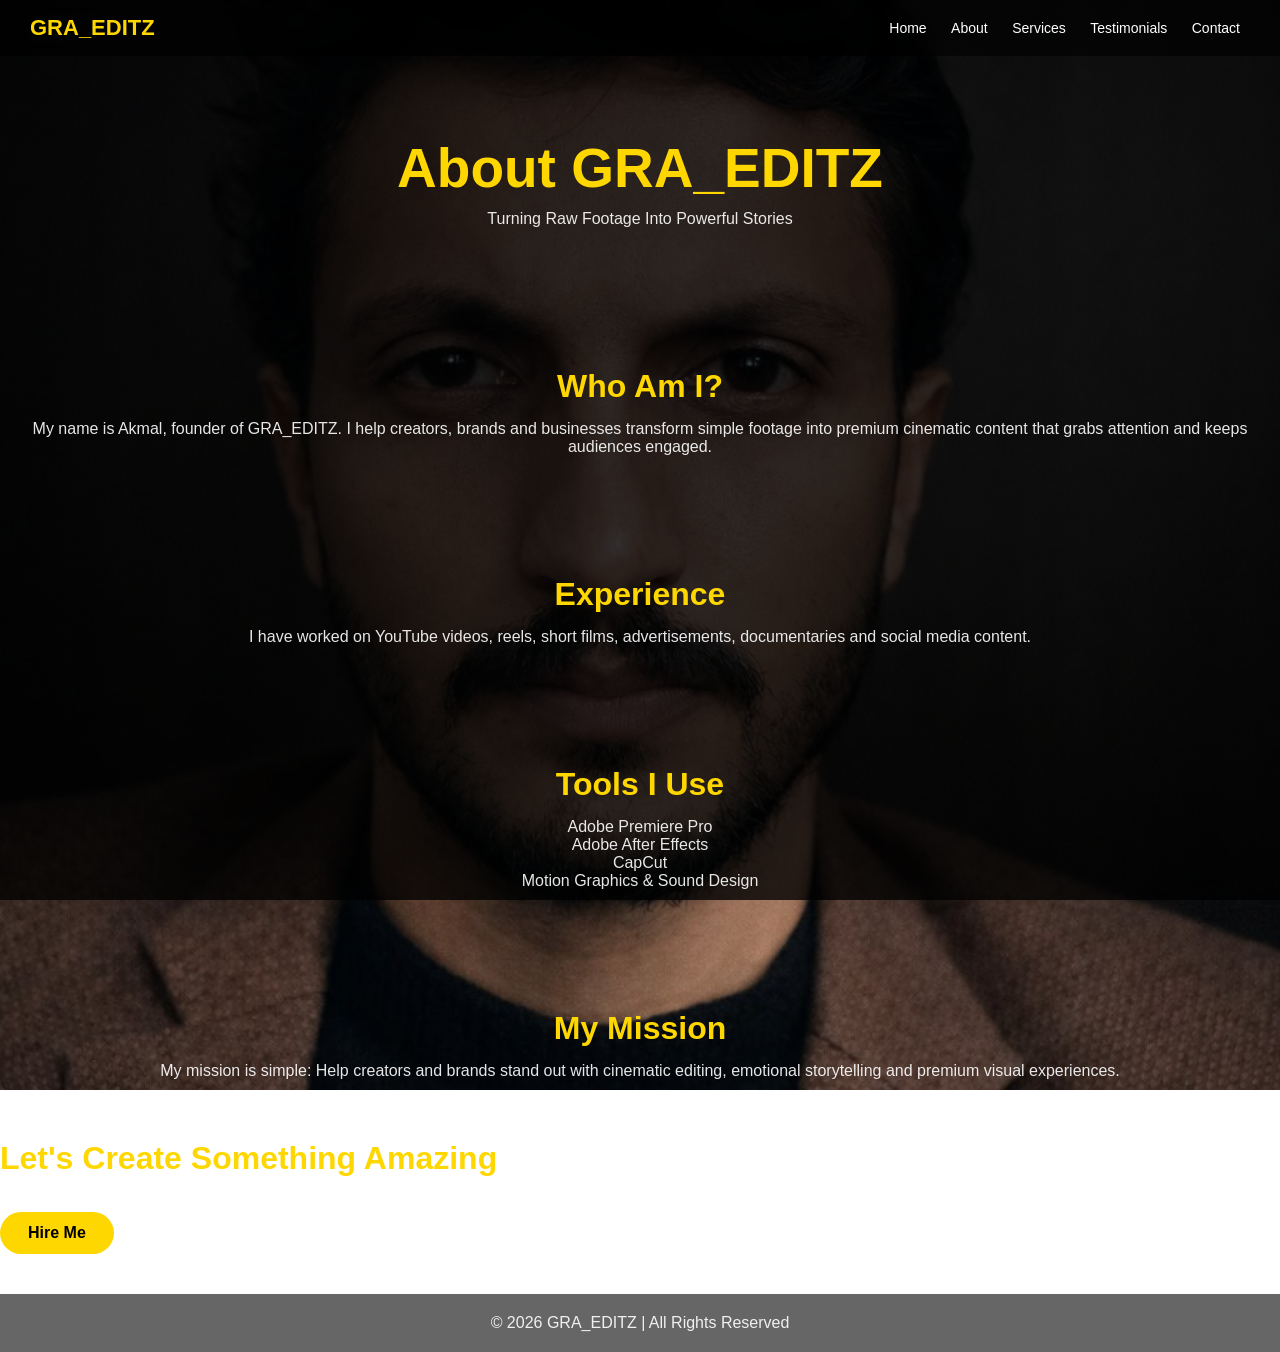
<file: about.html>
<!DOCTYPE html>
<html lang="en">

<head>
    <meta charset="UTF-8">
    <meta name="viewport" content="width=device-width, initial-scale=1.0">
    <title>About | GRA_EDITZ</title>
    <link rel="stylesheet" href="style.css">
</head>

<body>

    <!-- NAVBAR -->
    <nav class="navbar">

        <div class="logo">
            GRA_EDITZ
        </div>

        <div class="nav-links">

            <a href="index.html">Home</a>

            <a href="about.html">About</a>

            <a href="services.html">Services</a>

            <a href="testimonials.html">Testimonials</a>

            <a href="contact.html">Contact</a>

        </div>

    </nav>



    <!-- ABOUT HERO -->
    <section class="hero">

        <h1>
            About GRA_EDITZ
        </h1>

        <p>
            Turning Raw Footage Into Powerful Stories
        </p>

    </section>




    <!-- MAIN ABOUT -->
    <section class="about-section">

        <h2>
            Who Am I?
        </h2>

        <p>

            My name is Akmal, founder of GRA_EDITZ.

            I help creators, brands and businesses transform
            simple footage into premium cinematic content
            that grabs attention and keeps audiences engaged.

        </p>

    </section>




    <!-- EXPERIENCE -->
    <section class="about-section">

        <h2>
            Experience
        </h2>

        <p>

            I have worked on YouTube videos, reels,
            short films, advertisements, documentaries
            and social media content.

        </p>

    </section>




    <!-- TOOLS -->
    <section class="about-section">

        <h2>
            Tools I Use
        </h2>

        <p>
            Adobe Premiere Pro
        </p>

        <p>
            Adobe After Effects
        </p>

        <p>
            CapCut
        </p>

        <p>
            Motion Graphics & Sound Design
        </p>

    </section>




    <!-- MISSION -->
    <section class="about-section">

        <h2>
            My Mission
        </h2>

        <p>

            My mission is simple:

            Help creators and brands stand out
            with cinematic editing, emotional storytelling
            and premium visual experiences.

        </p>

    </section>




    <!-- CTA -->
    <section class="cta">

        <h2>
            Let's Create Something Amazing
        </h2>

        <a class="btn"
            href="https://wa.me/923143576406">

            Hire Me

        </a>

    </section>




    <!-- FOOTER -->
    <footer class="footer">

        <p>
            © 2026 GRA_EDITZ | All Rights Reserved
        </p>

    </footer>



</body>

</html>
</file>
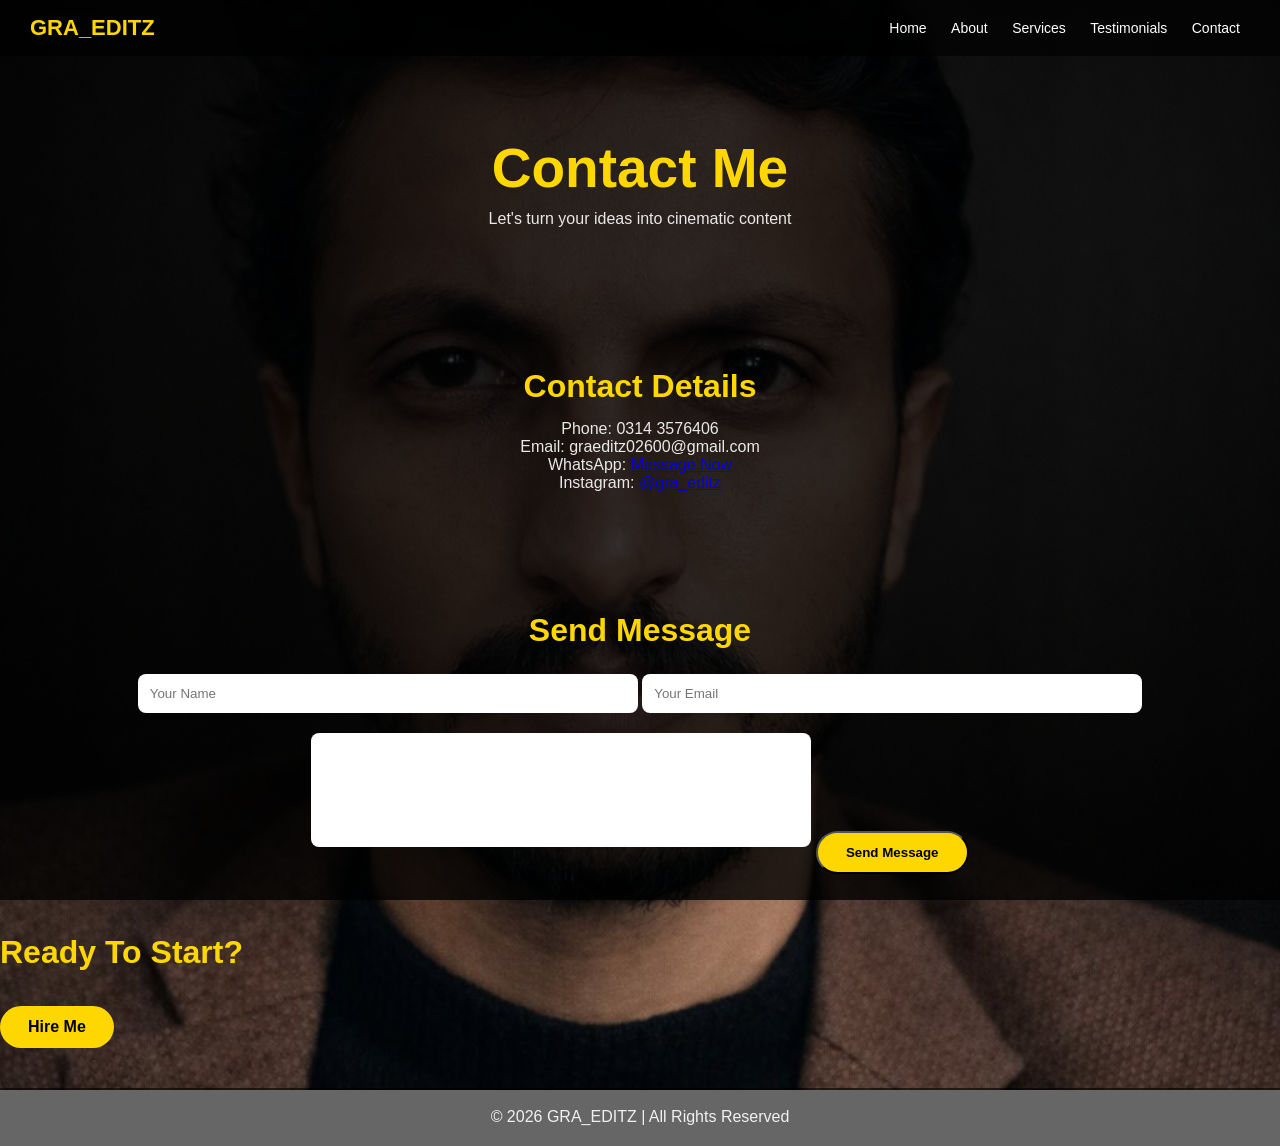
<file: contact.html>
<!DOCTYPE html>
<html lang="en">

<head>
    <meta charset="UTF-8">
    <meta name="viewport" content="width=device-width, initial-scale=1.0">
    <title>Contact | GRA_EDITZ</title>
    <link rel="stylesheet" href="style.css">
</head>

<body>

    <!-- NAVBAR -->
    <nav class="navbar">

        <div class="logo">
            GRA_EDITZ
        </div>

        <div class="nav-links">

            <a href="index.html">Home</a>

            <a href="about.html">About</a>

            <a href="services.html">Services</a>

            <a href="testimonials.html">Testimonials</a>

            <a href="contact.html">Contact</a>

        </div>

    </nav>



    <!-- HERO -->
    <section class="hero">

        <h1>
            Contact Me
        </h1>

        <p>
            Let's turn your ideas into cinematic content
        </p>

    </section>




    <!-- CONTACT INFO -->
    <section class="contact">

        <h2>
            Contact Details
        </h2>

        <p>
            Phone: 0314 3576406
        </p>

        <p>
            Email: graeditz02600@gmail.com
        </p>

        <p>
            WhatsApp:
            <a href="https://wa.me/923143576406">
                Message Now
            </a>
        </p>

        <p>
            Instagram:
            <a href="#">
                @gra_editz
            </a>
        </p>

    </section>




    <!-- CONTACT FORM -->
    <section class="contact-form">

        <h2>
            Send Message
        </h2>

        <form>

            <input 
                type="text"
                placeholder="Your Name"
                required>


            <input 
                type="email"
                placeholder="Your Email"
                required>


            <textarea
                rows="6"
                placeholder="Your Message"
                required>
            </textarea>


            <button class="btn" type="submit">

                Send Message

            </button>

        </form>

    </section>




    <!-- CTA -->
    <section class="cta">

        <h2>
            Ready To Start?
        </h2>

        <a class="btn"
            href="https://wa.me/923143576406">

            Hire Me

        </a>

    </section>




    <!-- FOOTER -->
    <footer class="footer">

        <p>
            © 2026 GRA_EDITZ | All Rights Reserved
        </p>

    </footer>



</body>

</html>
</file>
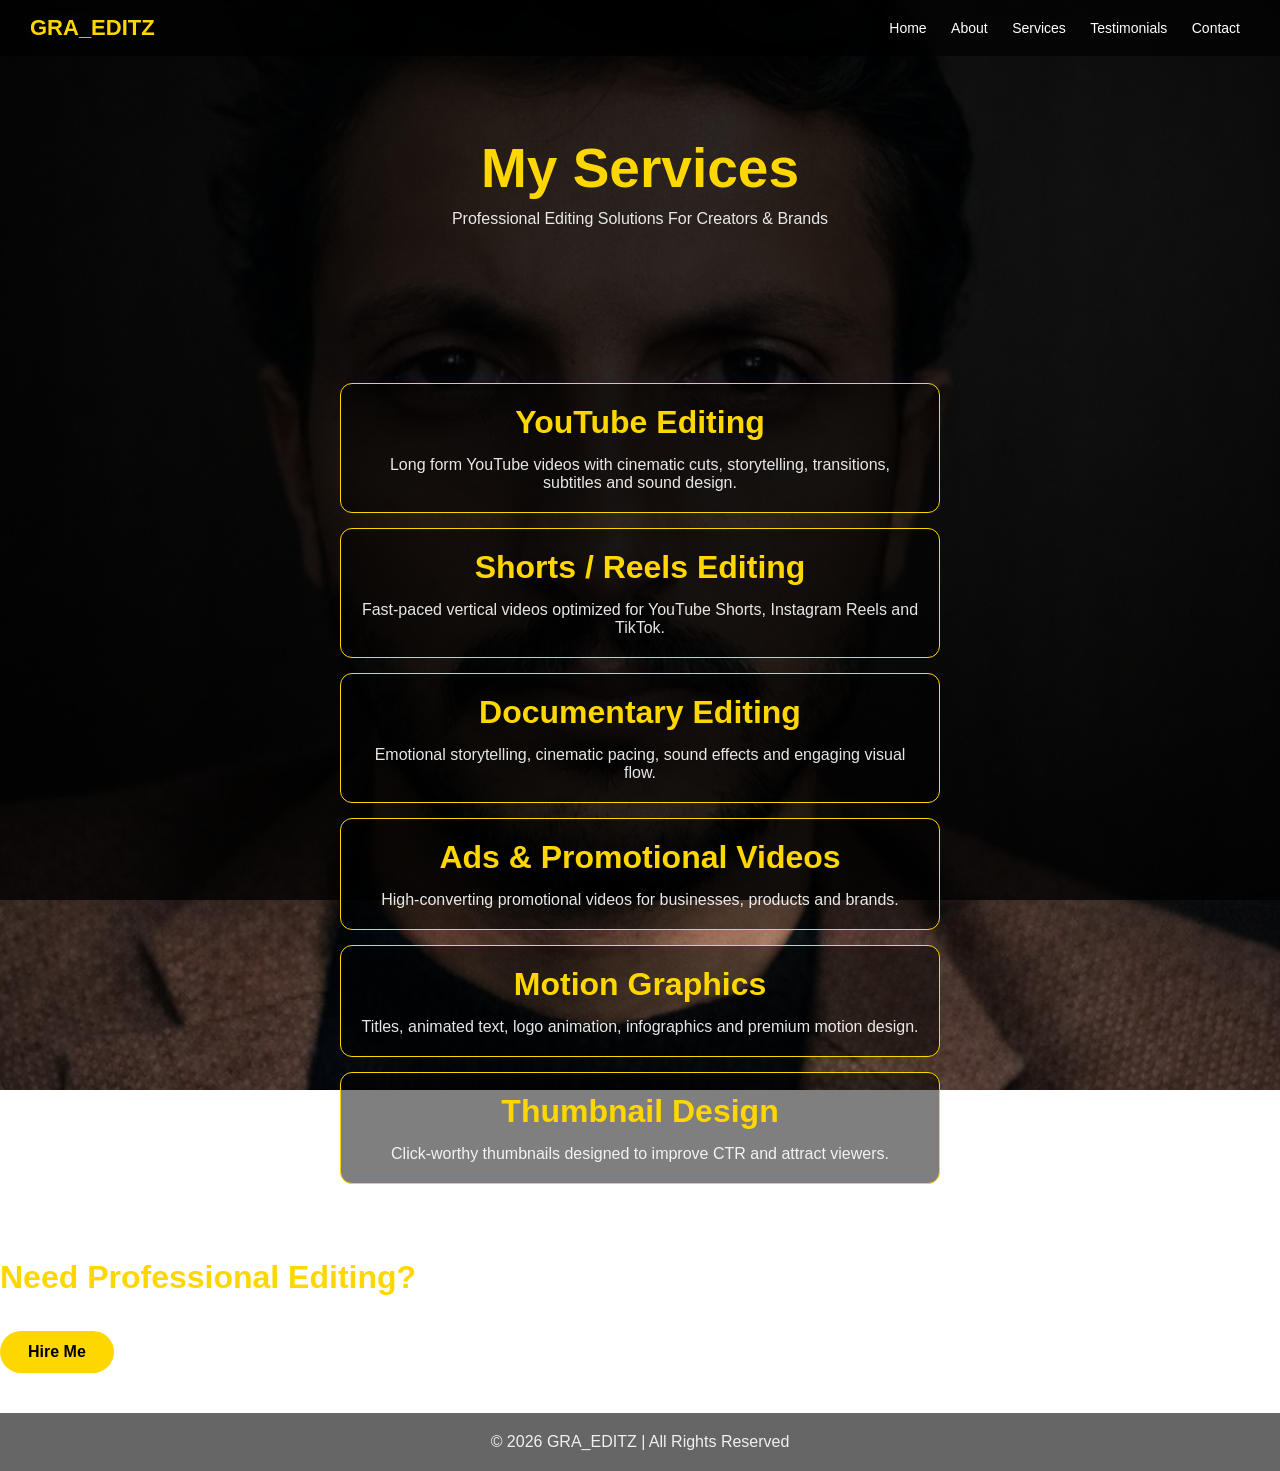
<file: services.html>
<!DOCTYPE html>
<html lang="en">

<head>
    <meta charset="UTF-8">
    <meta name="viewport" content="width=device-width, initial-scale=1.0">
    <title>Services | GRA_EDITZ</title>
    <link rel="stylesheet" href="style.css">
</head>

<body>

    <!-- NAVBAR -->
    <nav class="navbar">

        <div class="logo">
            GRA_EDITZ
        </div>

        <div class="nav-links">

            <a href="index.html">Home</a>

            <a href="about.html">About</a>

            <a href="services.html">Services</a>

            <a href="testimonials.html">Testimonials</a>

            <a href="contact.html">Contact</a>

        </div>

    </nav>



    <!-- HERO -->
    <section class="hero">

        <h1>
            My Services
        </h1>

        <p>
            Professional Editing Solutions For Creators & Brands
        </p>

    </section>




    <!-- SERVICES -->
    <section class="services-section">


        <div class="service-card">

            <h2>
                YouTube Editing
            </h2>

            <p>

                Long form YouTube videos with cinematic cuts,
                storytelling, transitions, subtitles and sound design.

            </p>

        </div>




        <div class="service-card">

            <h2>
                Shorts / Reels Editing
            </h2>

            <p>

                Fast-paced vertical videos optimized for
                YouTube Shorts, Instagram Reels and TikTok.

            </p>

        </div>




        <div class="service-card">

            <h2>
                Documentary Editing
            </h2>

            <p>

                Emotional storytelling, cinematic pacing,
                sound effects and engaging visual flow.

            </p>

        </div>




        <div class="service-card">

            <h2>
                Ads & Promotional Videos
            </h2>

            <p>

                High-converting promotional videos for
                businesses, products and brands.

            </p>

        </div>




        <div class="service-card">

            <h2>
                Motion Graphics
            </h2>

            <p>

                Titles, animated text, logo animation,
                infographics and premium motion design.

            </p>

        </div>




        <div class="service-card">

            <h2>
                Thumbnail Design
            </h2>

            <p>

                Click-worthy thumbnails designed
                to improve CTR and attract viewers.

            </p>

        </div>


    </section>




    <!-- CTA -->
    <section class="cta">

        <h2>
            Need Professional Editing?
        </h2>

        <a class="btn"
            href="https://wa.me/923143576406">

            Hire Me

        </a>

    </section>




    <!-- FOOTER -->
    <footer class="footer">

        <p>
            © 2026 GRA_EDITZ | All Rights Reserved
        </p>

    </footer>



</body>

</html>
</file>
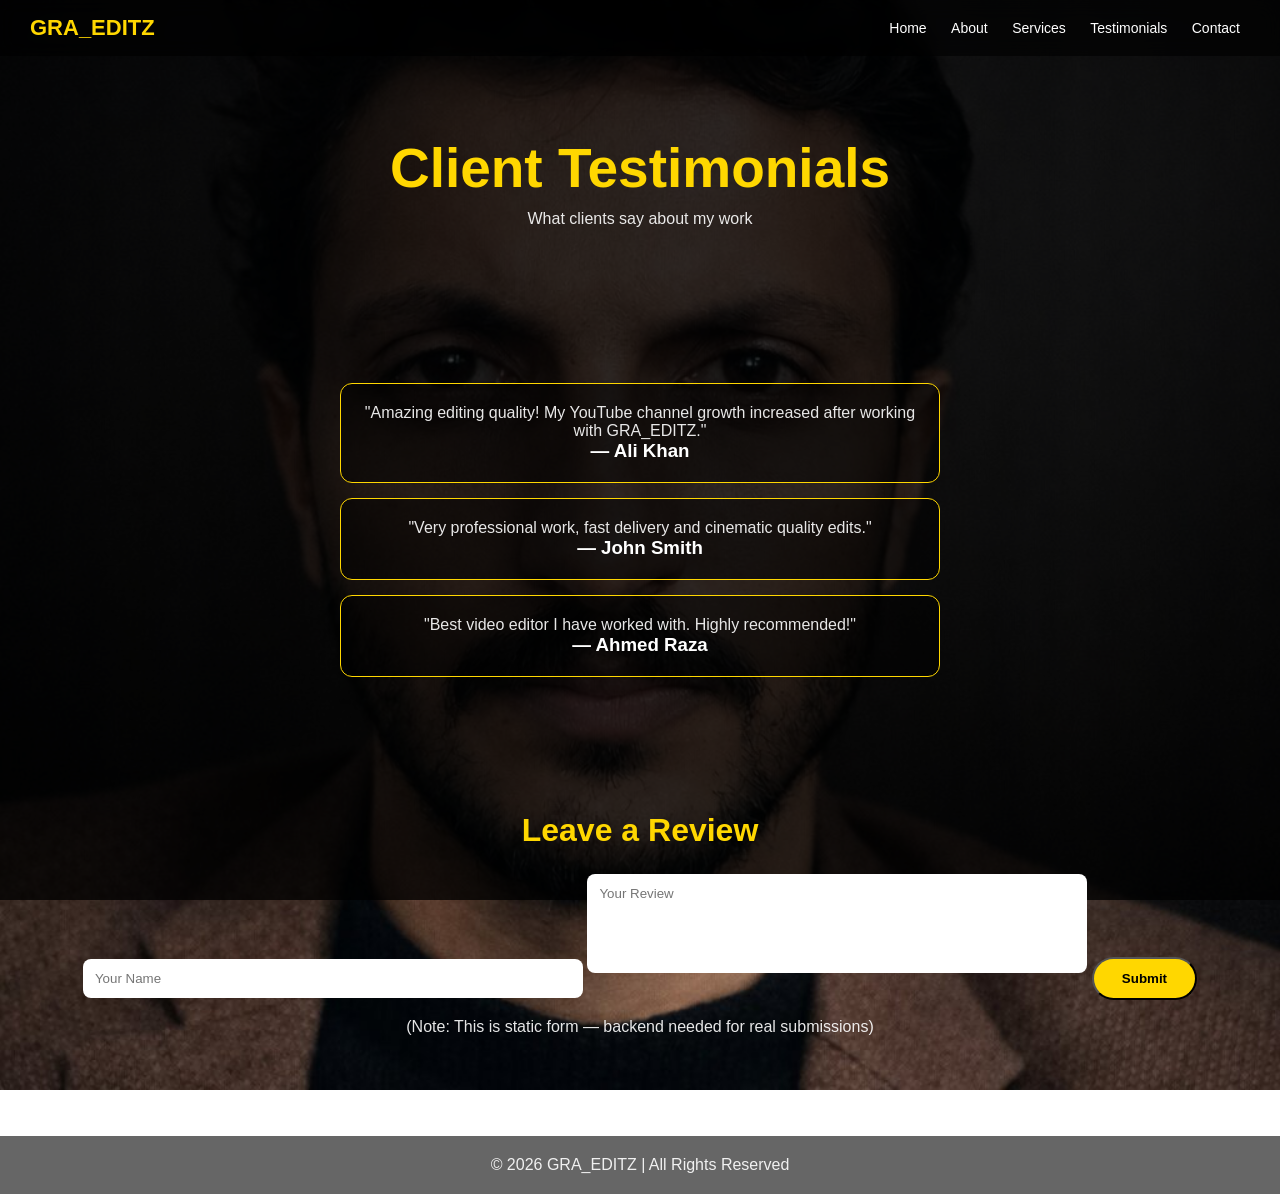
<file: testimonials.html>
<!DOCTYPE html>
<html lang="en">

<head>
    <meta charset="UTF-8">
    <meta name="viewport" content="width=device-width, initial-scale=1.0">
    <title>Testimonials | GRA_EDITZ</title>
    <link rel="stylesheet" href="style.css">
</head>

<body>

    <!-- NAVBAR -->
    <nav class="navbar">

        <div class="logo">
            GRA_EDITZ
        </div>

        <div class="nav-links">

            <a href="index.html">Home</a>

            <a href="about.html">About</a>

            <a href="services.html">Services</a>

            <a href="testimonials.html">Testimonials</a>

            <a href="contact.html">Contact</a>

        </div>

    </nav>



    <!-- HERO -->
    <section class="hero">

        <h1>
            Client Testimonials
        </h1>

        <p>
            What clients say about my work
        </p>

    </section>




    <!-- TESTIMONIALS -->
    <section class="testimonials-section">

        <div class="testimonial-card">

            <p>
                "Amazing editing quality! My YouTube channel growth increased after working with GRA_EDITZ."
            </p>

            <h3>
                — Ali Khan
            </h3>

        </div>




        <div class="testimonial-card">

            <p>
                "Very professional work, fast delivery and cinematic quality edits."
            </p>

            <h3>
                — John Smith
            </h3>

        </div>




        <div class="testimonial-card">

            <p>
                "Best video editor I have worked with. Highly recommended!"
            </p>

            <h3>
                — Ahmed Raza
            </h3>

        </div>

    </section>




    <!-- COMMENT FORM (STATIC) -->
    <section class="comment-section">

        <h2>
            Leave a Review
        </h2>

        <form>

            <input type="text" placeholder="Your Name" required>

            <textarea rows="5" placeholder="Your Review" required></textarea>

            <button class="btn" type="submit">

                Submit

            </button>

        </form>

        <p style="margin-top:10px;">
            (Note: This is static form — backend needed for real submissions)
        </p>

    </section>




    <!-- FOOTER -->
    <footer class="footer">

        <p>
            © 2026 GRA_EDITZ | All Rights Reserved
        </p>

    </footer>



</body>

</html>
</file>
<file: style.css>
*{
    margin:0;
    padding:0;
    box-sizing:border-box;
    font-family:Arial, sans-serif;
}

html, body{
    width:100%;
    overflow-x:hidden;
}

/* ================= BACKGROUND ================= */
body{
    color:white;
    min-height:100vh;

    background: url("assets/background.jpg") no-repeat center center fixed;
    background-size: cover;
}

/* dark overlay */
body::before{
    content:"";
    position:fixed;
    inset:0;
    background:rgba(0,0,0,0.78);
    z-index:-1;
}

/* ================= NAVBAR ================= */
.navbar{
    display:flex;
    justify-content:space-between;
    align-items:center;
    padding:15px 30px;
    background:rgba(0,0,0,0.6);
    position:sticky;
    top:0;
    backdrop-filter: blur(10px);
    z-index:1000;
}

.logo{
    font-size:22px;
    font-weight:bold;
    color:gold;
}

.nav-links a{
    color:white;
    text-decoration:none;
    margin:0 10px;
    font-size:14px;
    transition:0.3s;
}

.nav-links a:hover{
    color:gold;
}

/* ================= HERO ================= */
.hero{
    text-align:center;
    padding:80px 20px;
}

h1{
    font-size:clamp(34px, 5vw, 55px);
    color:gold;
    margin-bottom:10px;
}

h2{
    font-size:clamp(22px, 3vw, 32px);
    color:gold;
    margin-bottom:15px;
}

p{
    font-size:16px;
    opacity:0.9;
}

/* ================= BUTTON ================= */
.btn{
    display:inline-block;
    padding:12px 28px;
    background:gold;
    color:black;
    text-decoration:none;
    border-radius:30px;
    font-weight:bold;
    margin-top:20px;
    transition:0.3s;
}

.btn:hover{
    transform:scale(1.05);
}

/* ================= VIDEO FIX ================= */
video{
    width:100%;
    max-width:750px;
    aspect-ratio:16/9;
    object-fit:contain;
    border:2px solid gold;
    border-radius:15px;
    margin:20px auto;
    display:block;
}

/* ================= GRID ================= */
.video-grid{
    display:grid;
    grid-template-columns:1fr;
    gap:25px;
    justify-items:center;
}

/* ================= SECTIONS ================= */
.showreel,
.portfolio,
.stats,
.contact,
.about-section,
.services-section,
.testimonials-section,
.comment-section,
.contact-form{
    padding:60px 20px;
    text-align:center;
}

/* ================= STATS ================= */
.stats div{
    margin:10px 0;
    font-size:18px;
    color:gold;
}

/* ================= SERVICE CARDS ================= */
.service-card{
    background:rgba(0,0,0,0.5);
    border:1px solid gold;
    padding:20px;
    margin:15px auto;
    max-width:600px;
    border-radius:12px;
    transition:0.3s;
}

.service-card:hover{
    transform:translateY(-5px);
}

/* ================= TESTIMONIALS ================= */
.testimonial-card{
    background:rgba(0,0,0,0.5);
    border:1px solid gold;
    padding:20px;
    margin:15px auto;
    max-width:600px;
    border-radius:12px;
}

/* ================= FORMS ================= */
input, textarea{
    width:90%;
    max-width:500px;
    padding:12px;
    margin:10px 0;
    border:none;
    border-radius:8px;
    outline:none;
}

textarea{
    resize:none;
}

/* ================= FOOTER ================= */
.footer{
    text-align:center;
    padding:20px;
    background:rgba(0,0,0,0.6);
    margin-top:40px;
    font-size:14px;
}
/* PROFILE IMAGE */
.profile-pic{
    display:flex;
    justify-content:center;
    margin-bottom:25px;
}

.profile-pic img{
    width:160px;
    height:160px;
    border-radius:50%;
    object-fit:cover;
    border:3px solid gold;
    box-shadow:0 0 25px rgba(255,215,0,0.5);
    animation:floatProfile 3s ease-in-out infinite;
    transition:0.3s;
}

.profile-pic img:hover{
    transform:scale(1.08);
    box-shadow:0 0 35px rgba(255,215,0,0.8);
}

@keyframes floatProfile{
    0%{ transform:translateY(0px); }
    /* HERO LAYOUT */
.hero-container{
    display:flex;
    align-items:center;
    justify-content:space-between;
    gap:40px;
    max-width:1000px;
    margin:auto;
    padding:60px 20px;
}

/* IMAGE LEFT */
.hero-image img{
    width:300px;
    height:300px;
    border-radius:50%;
    object-fit:cover;
    border:4px solid gold;
    box-shadow:0 0 30px rgba(255,215,0,0.4);
    animation:floatProfile 4s ease-in-out infinite;
}

/* TEXT RIGHT */
.hero-text{
    text-align:left;
}

.hero-text h1{
    font-size:55px;
    font-weight:900;
    color:gold;
    margin-bottom:10px;
}

.hero-text h2{
    font-size:28px;
    font-weight:700;
    margin-bottom:15px;
}

.hero-text p{
    opacity:0.8;
    margin-bottom:20px;
}

/* ANIMATION */
@keyframes floatProfile{
    0%{transform:translateY(0px);}
    50%{transform:translateY(-10px);}
    100%{transform:translateY(0px);}
}

/* MOBILE */
@media(max-width:768px){
    .hero-container{
        flex-direction:column;
        text-align:center;
    }

    .hero-text{
        text-align:center;
    }

    .hero-image img{
        width:220px;
        height:220px;
    }
}


    
    50%{ transform:translateY(-10px); }
    100%{ transform:translateY(0px); }
}
/* FORCE CONTAINER FIX */
.hero-container{
    display:flex;
    align-items:center;
    justify-content:center;
    gap:40px;
    max-width:1000px;
    margin:auto;
    padding:60px 20px;
}

/* 🔥 MAIN FIX (IMPORTANT) */
.hero-image img{
    width:220px !important;
    height:220px !important;
    border-radius:50% !important;
    object-fit:cover !important;
    display:block;
    border:4px solid gold;
    box-shadow:0 0 25px rgba(255,215,0,0.5);
}

/* TEXT */
.hero-text{
    text-align:left;
}

/* MOBILE FIX */
@media(max-width:768px){
    .hero-container{
        flex-direction:column;
        text-align:center;
    }

    .hero-text{
        text-align:center;
    }
}
</file>
